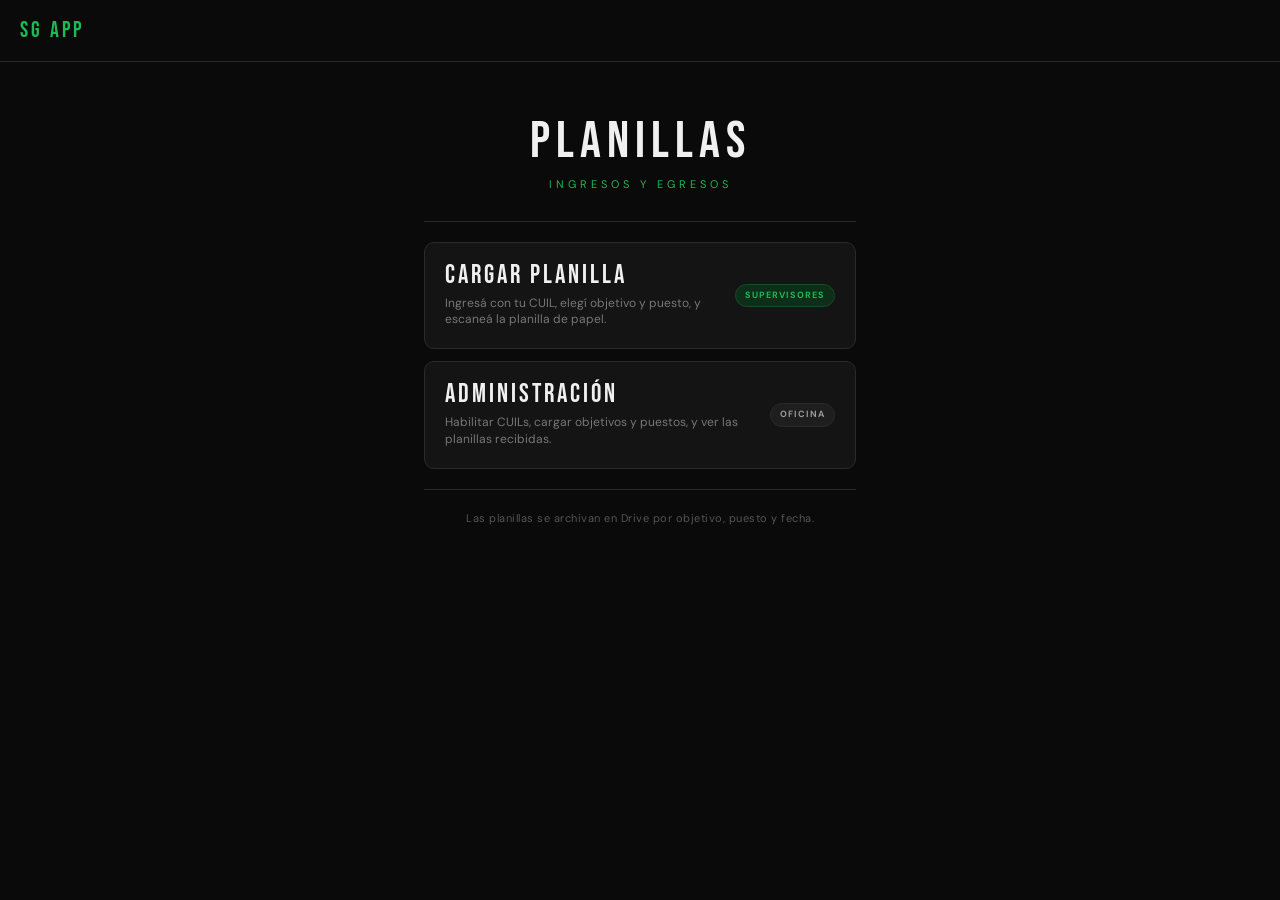
<file: index.html>
<!doctype html>
<html lang="es">
<head>
  <meta charset="utf-8">
  <meta name="viewport" content="width=device-width, initial-scale=1, viewport-fit=cover">
  <meta name="theme-color" content="#0a0a0a">
  <title>Planillas · SG APP</title>
  <link rel="preconnect" href="https://fonts.googleapis.com">
  <link rel="preconnect" href="https://fonts.gstatic.com" crossorigin>
  <link rel="stylesheet" href="assets/styles.css">
  <style>
    .wrap > section { gap: 20px; }
    .doors { display: flex; flex-direction: column; gap: 12px; }
    .door {
      display: flex; align-items: center; justify-content: space-between; gap: 16px;
      text-decoration: none; background: var(--surface); border: 1px solid var(--border);
      border-radius: 10px; padding: 20px; transition: border-color .15s, transform .15s;
    }
    .door:hover, .door:focus-visible { border-color: var(--accent); outline: none; }
    .door:active { transform: scale(.98); }
    .door .d-title { font-family: var(--display); font-size: 26px; letter-spacing: 3px; line-height: 1; color: var(--text); }
    .door .d-sub { font-size: 12px; color: var(--muted); margin-top: 6px; line-height: 1.4; }
    .door .d-tag {
      flex-shrink: 0; font-size: 9px; font-weight: 700; letter-spacing: 1px; text-transform: uppercase;
      padding: 4px 9px; border-radius: 20px; color: var(--accent); background: #0d2e18; border: 1px solid #1a4a26;
    }
    .door.admin .d-tag { color: #9a9a9a; background: var(--surface2); border-color: var(--border); }
    .foot { font-size: 11px; color: #555; text-align: center; letter-spacing: .5px; }
  </style>
</head>
<body>
  <header class="topbar">
    <a class="brand" href="./">SG APP</a>
  </header>

  <main class="wrap">
    <section>
      <div class="brand-block">
        <div class="title">PLANILLAS</div>
        <div class="subtitle">Ingresos y egresos</div>
      </div>
      <div class="divider"></div>

      <nav class="doors">
        <a class="door" href="app/">
          <div>
            <div class="d-title">CARGAR PLANILLA</div>
            <div class="d-sub">Ingresá con tu CUIL, elegí objetivo y puesto, y escaneá la planilla de papel.</div>
          </div>
          <span class="d-tag">Supervisores</span>
        </a>
        <a class="door admin" href="admin/">
          <div>
            <div class="d-title">ADMINISTRACIÓN</div>
            <div class="d-sub">Habilitar CUILs, cargar objetivos y puestos, y ver las planillas recibidas.</div>
          </div>
          <span class="d-tag">Oficina</span>
        </a>
      </nav>

      <div class="divider"></div>
      <p class="foot">Las planillas se archivan en Drive por objetivo, puesto y fecha.</p>
    </section>
  </main>
</body>
</html>
</file>
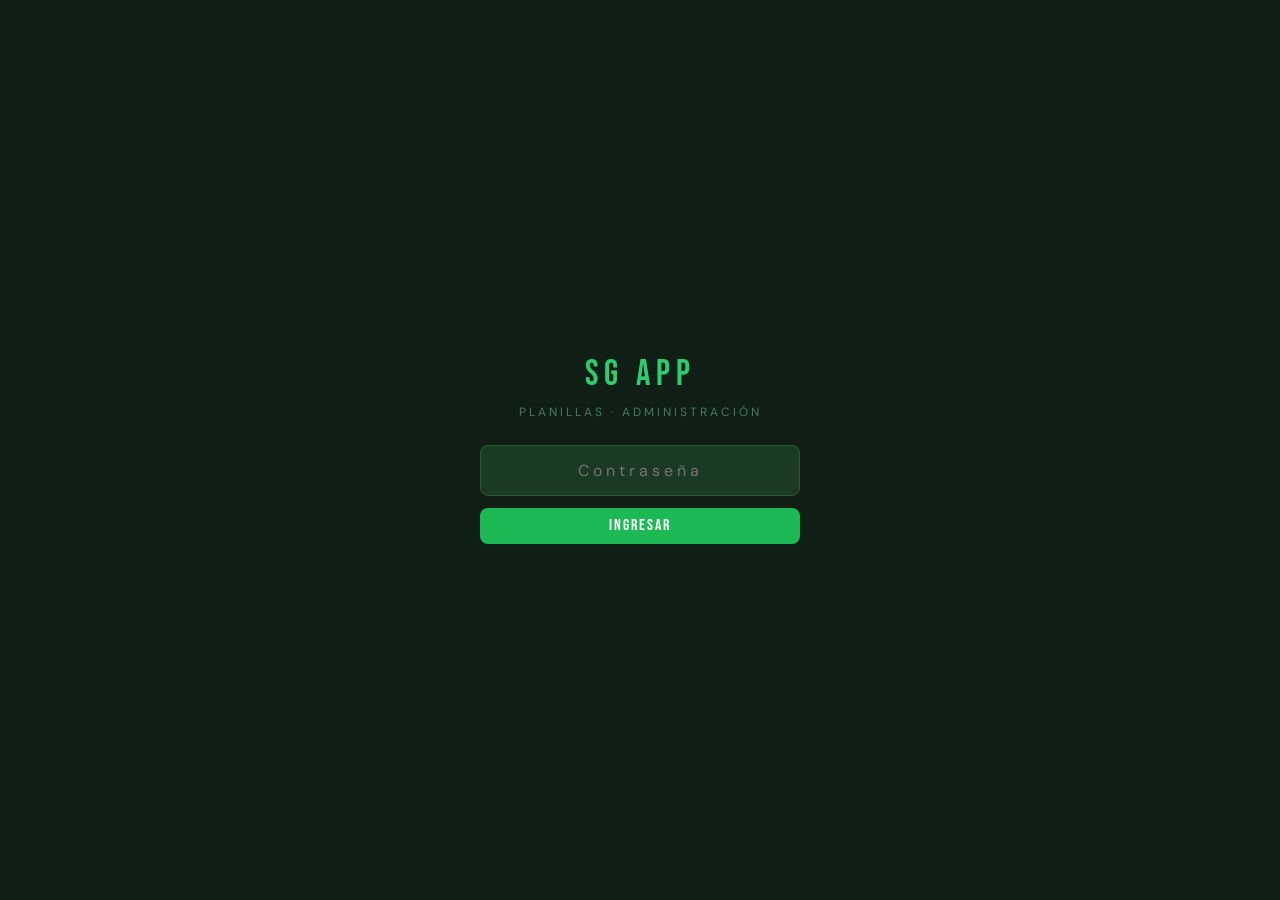
<file: admin/index.html>
<!doctype html>
<html lang="es">
<head>
  <meta charset="utf-8">
  <meta name="viewport" content="width=device-width, initial-scale=1, viewport-fit=cover">
  <meta name="robots" content="noindex">
  <meta name="theme-color" content="#0f1f16">
  <title>Administración · Planillas SG APP</title>
  <link rel="preconnect" href="https://fonts.googleapis.com">
  <link rel="preconnect" href="https://fonts.gstatic.com" crossorigin>
  <link rel="stylesheet" href="../assets/styles.css">
  <style>
    /* ─── LOGIN ─── */
    .admin-login {
      position: fixed; inset: 0; z-index: 999; background: #0f1f16;
      display: flex; flex-direction: column; align-items: center; justify-content: center; gap: 24px; padding: 24px;
    }
    .admin-login .l-logo { font-family: 'Bebas Neue', sans-serif; font-size: 36px; letter-spacing: 6px; color: #2ecc71; line-height: 1; }
    .admin-login .l-sub { font-size: 12px; letter-spacing: 3px; color: #4a7a5c; text-transform: uppercase; margin-top: -14px; }
    .admin-login form { display: flex; flex-direction: column; gap: 12px; width: 100%; max-width: 320px; }
    body.admin .admin-login input {
      padding: 14px 16px; background: #1a3a24; border: 1px solid #2a5a34; color: #a0d4b0;
      text-align: center; letter-spacing: 4px; font-size: 16px;
    }
    body.admin .admin-login input:focus { border-color: #2ecc71; }
    .admin-login .btn { background: #1db954; padding: 14px; font-size: 20px; letter-spacing: 3px; }
    .admin-login .btn:hover { background: #158a3e; }
    .admin-login .msg { background: transparent; border: 0; color: #e63030; text-align: center; padding: 0; }

    /* ─── PESTAÑAS ─── */
    .tabs { display: flex; border: 1px solid var(--border); border-radius: 8px; overflow: hidden; background: var(--surface); margin-bottom: 28px; width: fit-content; max-width: 100%; overflow-x: auto; }
    .tab {
      padding: 10px 18px; border: 0; background: var(--bg); color: var(--muted);
      font-family: 'DM Sans', sans-serif; font-size: 13px; font-weight: 600; letter-spacing: .5px; white-space: nowrap; transition: all .15s;
    }
    .tab + .tab { border-left: 1px solid var(--border); }
    .tab[aria-selected="true"] { background: var(--accent-soft); color: var(--accent); }
    .tab:hover { color: var(--accent); }
    #mainErr, #mainOk { margin-bottom: 16px; }

    .grid { display: grid; grid-template-columns: minmax(260px, 320px) 1fr; gap: 20px; align-items: start; }
    @media (max-width: 820px) { .grid { grid-template-columns: 1fr; } }

    /* ─── OBJETIVOS (estilo tarjeta) ─── */
    .obj { background: var(--surface); border: 1px solid var(--border); border-radius: 12px; overflow: hidden; }
    .obj + .obj { margin-top: 12px; }
    .obj.off { opacity: .65; }
    .obj-head { display: flex; justify-content: space-between; align-items: center; gap: 12px; flex-wrap: wrap; padding: 16px 20px; }
    .obj-head h3 { font-size: 20px; letter-spacing: 2px; display: flex; align-items: center; gap: 8px; }
    .obj-count { font-family: 'DM Sans', sans-serif; font-size: 10px; font-weight: 700; padding: 2px 8px; border-radius: 6px; background: #eef1ef; color: #3a4a41; letter-spacing: 0; }
    .puestos { list-style: none; border-top: 1px solid var(--border); background: var(--bg); padding: 6px 20px; }
    .puestos li { display: flex; justify-content: space-between; align-items: center; gap: 8px; padding: 8px 0; border-bottom: 1px solid var(--border); flex-wrap: wrap; }
    .puestos li:last-child { border-bottom: 0; }
    .pname { font-size: 14px; font-weight: 600; }
    .puestos li.off .pname { color: var(--muted); text-decoration: line-through; }
    .addp { display: flex; gap: 10px; padding: 14px 20px 18px; background: var(--bg); border-top: 1px solid var(--border); }
    .addp input { background: var(--surface) !important; }
    .tools { display: flex; gap: 6px; flex-wrap: wrap; }

    .toolbar { display: flex; gap: 12px; flex-wrap: wrap; align-items: flex-end; margin-bottom: 14px; }
    .toolbar > div { flex: 1 1 170px; display: flex; flex-direction: column; gap: 6px; }
    .toolbar label { margin-bottom: 0; }
    body.admin .check { display: flex; align-items: center; gap: 10px; font-size: 13px; letter-spacing: 0; text-transform: none; color: var(--text); font-weight: 500; margin: 0; }
    body.admin .check input { width: 18px; height: 18px; padding: 0; }
    .empty { text-align: center; padding: 40px 20px !important; color: var(--muted); font-size: 14px; white-space: normal !important; }
    td a.btn { text-decoration: none; }
  </style>
</head>
<body class="admin">
  <!-- Ingreso -->
  <div class="admin-login" id="v-login">
    <div class="l-logo">SG APP</div>
    <div class="l-sub">Planillas · Administración</div>
    <form id="loginForm">
      <input type="password" id="pass" placeholder="Contraseña" autocomplete="current-password" aria-label="Contraseña" required>
      <div class="msg err hidden" id="loginErr" role="alert"></div>
      <button class="btn block" type="submit" id="btnLogin">INGRESAR</button>
    </form>
  </div>

  <header class="topbar">
    <a class="brand" href="../">SG APP <span>Planillas · Administración</span></a>
    <div class="who hidden" id="who"><button class="link" id="btnLogout" type="button">Cerrar sesión</button></div>
  </header>

  <!-- Panel -->
  <main class="wrap wide hidden" id="v-main">
    <div class="tabs" role="tablist">
      <button class="tab" role="tab" data-tab="usuarios" aria-selected="true">Usuarios habilitados</button>
      <button class="tab" role="tab" data-tab="objetivos" aria-selected="false">Objetivos y puestos</button>
      <button class="tab" role="tab" data-tab="cargas" aria-selected="false">Planillas recibidas</button>
    </div>
    <div class="msg err hidden" id="mainErr" role="alert"></div>
    <div class="msg ok hidden" id="mainOk" role="status"></div>

    <!-- Usuarios -->
    <section data-panel="usuarios">
      <div class="section-title">Usuarios — CUILs habilitados para cargar</div>
      <div class="grid">
        <form class="panel" id="userForm">
          <h2 id="userFormTitle">Habilitar CUIL</h2>
          <label for="uCuil">CUIL</label>
          <input id="uCuil" inputmode="numeric" placeholder="20-12345678-9" required>
          <label for="uNombre">Nombre y apellido</label>
          <input id="uNombre" required>
          <label for="uRol">Rol</label>
          <select id="uRol">
            <option>Supervisor</option>
            <option>Vigilador</option>
            <option>Administrativo</option>
          </select>
          <label class="check"><input type="checkbox" id="uActivo" checked> Puede cargar planillas</label>
          <div class="actions">
            <button class="btn block" type="submit">GUARDAR USUARIO</button>
            <button class="btn ghost block hidden" type="button" id="userCancel">Cancelar edición</button>
          </div>
        </form>
        <div>
          <div class="toolbar"><div><label for="uFilter">Buscar</label><input id="uFilter" placeholder="Nombre o CUIL"></div></div>
          <div class="table-wrap"><table>
            <thead><tr><th>Nombre</th><th>CUIL</th><th>Rol</th><th>Estado</th><th></th></tr></thead>
            <tbody id="uRows"></tbody>
          </table></div>
        </div>
      </div>
    </section>

    <!-- Objetivos -->
    <section data-panel="objetivos" class="hidden">
      <div class="section-title">Objetivos y puestos</div>
      <div class="grid">
        <form class="panel" id="objForm">
          <h2>Nuevo objetivo</h2>
          <label for="oNombre">Nombre del objetivo</label>
          <input id="oNombre" placeholder="Ej.: Planta Norte" required>
          <div class="hint">Su carpeta en Drive se crea con la primera planilla que se suba.</div>
          <button class="btn block" type="submit">AGREGAR OBJETIVO</button>
        </form>
        <div id="objList"></div>
      </div>
    </section>

    <!-- Cargas -->
    <section data-panel="cargas" class="hidden">
      <div class="section-title">Planillas recibidas</div>
      <div class="toolbar">
        <div><label for="cObj">Objetivo</label><select id="cObj"></select></div>
        <div><label for="cDesde">Planilla desde</label><input type="date" id="cDesde"></div>
        <div><label for="cHasta">Planilla hasta</label><input type="date" id="cHasta"></div>
        <div><label for="cText">Buscar</label><input id="cText" placeholder="Puesto o usuario"></div>
      </div>
      <div class="table-wrap"><table>
        <thead><tr><th>Fecha planilla</th><th>Objetivo</th><th>Puesto</th><th>Cargada por</th><th>Cargada el</th><th>Hojas</th><th></th></tr></thead>
        <tbody id="cRows"></tbody>
      </table></div>
      <p class="hint" style="margin-top:10px">Se muestran las últimas 500 cargas. El historial completo está en la hoja «Cargas».</p>
    </section>
  </main>

  <script src="../assets/config.js"></script>
  <script src="../assets/api.js"></script>
  <script>
  (function () {
    const $ = id => document.getElementById(id);
    const ses = store('session');
    let token = ses.get('planillas_admin');
    let data = { usuarios: [], objetivos: [], cargas: [] };

    function msg(kind, text) {
      $('mainErr').classList.add('hidden'); $('mainOk').classList.add('hidden');
      if (!text) return;
      const el = kind === 'ok' ? $('mainOk') : $('mainErr');
      el.textContent = text; el.classList.remove('hidden');
      if (kind === 'ok') setTimeout(() => el.classList.add('hidden'), 3000);
    }

    async function call(action, payload, okText) {
      try {
        const r = await api(action, Object.assign({ token }, payload || {}));
        if (okText) msg('ok', okText);
        return r;
      } catch (err) {
        if (err.code === 'AUTH') { logout(); $('loginErr').textContent = err.message; $('loginErr').classList.remove('hidden'); }
        else msg('err', err.message);
        throw err;
      }
    }

    /* ---------- Sesión ---------- */
    function showMain(on) {
      $('v-login').classList.toggle('hidden', on);
      $('v-main').classList.toggle('hidden', !on);
      $('who').classList.toggle('hidden', !on);
    }
    function logout() { token = null; ses.del('planillas_admin'); showMain(false); }
    $('btnLogout').onclick = logout;

    $('loginForm').addEventListener('submit', async e => {
      e.preventDefault();
      const b = $('btnLogin'); b.disabled = true;
      $('loginErr').classList.add('hidden');
      try {
        const r = await api('adminLogin', { password: $('pass').value });
        token = r.token; ses.set('planillas_admin', token);
        $('pass').value = '';
        showMain(true); await reload();
      } catch (err) {
        $('loginErr').textContent = err.message; $('loginErr').classList.remove('hidden');
      } finally { b.disabled = false; }
    });

    async function reload() {
      data = await call('adminData');
      renderUsers(); renderObjs(); renderCargasFilters(); renderCargas();
    }

    /* ---------- Pestañas ---------- */
    document.querySelectorAll('.tab').forEach(t => t.addEventListener('click', () => {
      document.querySelectorAll('.tab').forEach(x => x.setAttribute('aria-selected', x === t));
      document.querySelectorAll('[data-panel]').forEach(p => p.classList.toggle('hidden', p.dataset.panel !== t.dataset.tab));
      msg();
    }));

    /* ---------- Usuarios ---------- */
    let editingCuil = null;
    $('uCuil').addEventListener('input', e => {
      const d = e.target.value.replace(/\D/g, '').slice(0, 11);
      e.target.value = d.length > 10 ? fmtCuil(d) : d.length > 2 ? d.slice(0, 2) + '-' + d.slice(2) : d;
    });
    $('uFilter').addEventListener('input', renderUsers);

    function renderUsers() {
      const f = $('uFilter').value.trim().toLowerCase(), fd = f.replace(/\D/g, '');
      const list = data.usuarios
        .filter(u => !f || String(u.nombre).toLowerCase().includes(f) || (fd && u.cuil.includes(fd)))
        .sort((a, b) => String(a.nombre).localeCompare(String(b.nombre), 'es'));
      $('uRows').innerHTML = list.length ? list.map(u => `
        <tr>
          <td>${esc(u.nombre)}</td><td>${fmtCuil(u.cuil)}</td><td>${esc(u.rol)}</td>
          <td><span class="pill ${u.activo ? 'on' : 'off'}">${u.activo ? 'Habilitado' : 'Bloqueado'}</span></td>
          <td class="tools">
            <button class="btn ghost sm" data-toggle="${u.cuil}">${u.activo ? 'Bloquear' : 'Habilitar'}</button>
            <button class="btn ghost sm" data-edit="${u.cuil}">Editar</button>
            <button class="btn danger sm" data-del="${u.cuil}">Eliminar</button>
          </td>
        </tr>`).join('') : `<tr><td colspan="5" class="empty">${f ? 'Ningún usuario coincide con la búsqueda.' : 'Todavía no hay CUILs habilitados. Agregá el primero con el formulario.'}</td></tr>`;

      $('uRows').querySelectorAll('[data-toggle]').forEach(b => b.onclick = async () => {
        const u = data.usuarios.find(x => x.cuil === b.dataset.toggle);
        await call('adminSaveUser', Object.assign({}, u, { activo: !u.activo }), u.activo ? 'Usuario bloqueado.' : 'Usuario habilitado.');
        reload();
      });
      $('uRows').querySelectorAll('[data-edit]').forEach(b => b.onclick = () => {
        const u = data.usuarios.find(x => x.cuil === b.dataset.edit);
        editingCuil = u.cuil;
        $('uCuil').value = fmtCuil(u.cuil); $('uCuil').readOnly = true;
        $('uNombre').value = u.nombre; $('uRol').value = u.rol || 'Supervisor'; $('uActivo').checked = u.activo;
        $('userFormTitle').textContent = 'Editar usuario';
        $('userCancel').classList.remove('hidden');
        $('uNombre').focus();
      });
      $('uRows').querySelectorAll('[data-del]').forEach(b => b.onclick = async () => {
        const u = data.usuarios.find(x => x.cuil === b.dataset.del);
        if (!confirm(`¿Eliminar a ${u.nombre}? Las planillas que cargó no se borran.`)) return;
        await call('adminDeleteUser', { cuil: u.cuil }, 'Usuario eliminado.');
        reload();
      });
    }

    function resetUserForm() {
      editingCuil = null; $('userForm').reset(); $('uCuil').readOnly = false; $('uActivo').checked = true;
      $('userFormTitle').textContent = 'Habilitar CUIL'; $('userCancel').classList.add('hidden');
    }
    $('userCancel').onclick = resetUserForm;
    $('userForm').addEventListener('submit', async e => {
      e.preventDefault();
      const cuil = $('uCuil').value.replace(/\D/g, '');
      if (cuil.length !== 11) return msg('err', 'El CUIL tiene 11 números.');
      if (!editingCuil && data.usuarios.some(u => u.cuil === cuil)) return msg('err', 'Ese CUIL ya está cargado. Usá Editar en la lista.');
      await call('adminSaveUser', { cuil, nombre: $('uNombre').value, rol: $('uRol').value, activo: $('uActivo').checked }, 'Usuario guardado.');
      resetUserForm(); reload();
    });

    /* ---------- Objetivos y puestos ---------- */
    function renderObjs() {
      const list = [...data.objetivos].sort((a, b) => (b.activo - a.activo) || String(a.nombre).localeCompare(String(b.nombre), 'es'));
      $('objList').innerHTML = list.length ? list.map(o => `
        <article class="obj ${o.activo ? '' : 'off'}">
          <div class="obj-head">
            <h3>${esc(o.nombre)} <span class="obj-count">${o.puestos.length} ${o.puestos.length === 1 ? 'puesto' : 'puestos'}</span> ${o.activo ? '' : '<span class="pill off">Deshabilitado</span>'}</h3>
            <div class="tools">
              <button class="btn ghost sm" data-orename="${o.id}">Renombrar</button>
              <button class="btn ghost sm" data-otoggle="${o.id}">${o.activo ? 'Deshabilitar' : 'Habilitar'}</button>
            </div>
          </div>
          <ul class="puestos">
            ${o.puestos.length ? o.puestos.map(p => `
              <li class="${p.activo ? '' : 'off'}"><span class="pname">${esc(p.nombre)}</span>
                <span class="tools">
                  <button class="btn ghost sm" data-prename="${p.id}" data-obj="${o.id}">Renombrar</button>
                  <button class="btn ghost sm" data-ptoggle="${p.id}" data-obj="${o.id}">${p.activo ? 'Deshabilitar' : 'Habilitar'}</button>
                </span></li>`).join('') : '<li class="muted small">Sin puestos. Los supervisores no van a ver este objetivo hasta que tenga al menos uno.</li>'}
          </ul>
          <form class="addp" data-addp="${o.id}">
            <input placeholder="Nuevo puesto (ej.: Portería principal)" aria-label="Nuevo puesto para ${esc(o.nombre)}" required>
            <button class="btn sm" type="submit">AGREGAR</button>
          </form>
        </article>`).join('') : '<div class="panel empty">Todavía no hay objetivos. Creá el primero con el formulario.</div>';

      const findO = id => data.objetivos.find(o => o.id === id);
      const findP = (oid, pid) => findO(oid).puestos.find(p => p.id === pid);

      $('objList').querySelectorAll('[data-orename]').forEach(b => b.onclick = async () => {
        const o = findO(b.dataset.orename);
        const n = prompt('Nuevo nombre del objetivo (también se renombra su carpeta en Drive):', o.nombre);
        if (!n || n.trim() === o.nombre) return;
        await call('adminSaveObjetivo', { id: o.id, nombre: n, activo: o.activo }, 'Objetivo renombrado.'); reload();
      });
      $('objList').querySelectorAll('[data-otoggle]').forEach(b => b.onclick = async () => {
        const o = findO(b.dataset.otoggle);
        await call('adminSaveObjetivo', { id: o.id, nombre: o.nombre, activo: !o.activo }, o.activo ? 'Objetivo deshabilitado.' : 'Objetivo habilitado.'); reload();
      });
      $('objList').querySelectorAll('[data-prename]').forEach(b => b.onclick = async () => {
        const p = findP(b.dataset.obj, b.dataset.prename);
        const n = prompt('Nuevo nombre del puesto (también se renombra su carpeta en Drive):', p.nombre);
        if (!n || n.trim() === p.nombre) return;
        await call('adminSavePuesto', { id: p.id, objetivoId: b.dataset.obj, nombre: n, activo: p.activo }, 'Puesto renombrado.'); reload();
      });
      $('objList').querySelectorAll('[data-ptoggle]').forEach(b => b.onclick = async () => {
        const p = findP(b.dataset.obj, b.dataset.ptoggle);
        await call('adminSavePuesto', { id: p.id, objetivoId: b.dataset.obj, nombre: p.nombre, activo: !p.activo }, p.activo ? 'Puesto deshabilitado.' : 'Puesto habilitado.'); reload();
      });
      $('objList').querySelectorAll('[data-addp]').forEach(f => f.addEventListener('submit', async e => {
        e.preventDefault();
        const inp = f.querySelector('input');
        await call('adminSavePuesto', { objetivoId: f.dataset.addp, nombre: inp.value }, 'Puesto agregado.'); reload();
      }));
    }

    $('objForm').addEventListener('submit', async e => {
      e.preventDefault();
      await call('adminSaveObjetivo', { nombre: $('oNombre').value }, 'Objetivo agregado. Ahora sumale sus puestos.');
      $('oNombre').value = ''; reload();
    });

    /* ---------- Cargas ---------- */
    function renderCargasFilters() {
      const cur = $('cObj').value;
      const names = [...new Set(data.cargas.map(c => c.objetivo))].sort((a, b) => String(a).localeCompare(String(b), 'es'));
      $('cObj').innerHTML = '<option value="">Todos</option>' + names.map(n => `<option>${esc(n)}</option>`).join('');
      if (names.includes(cur)) $('cObj').value = cur;
    }
    ['cObj', 'cDesde', 'cHasta', 'cText'].forEach(id => $(id).addEventListener('input', renderCargas));

    function renderCargas() {
      const o = $('cObj').value, d = $('cDesde').value, h = $('cHasta').value, t = $('cText').value.trim().toLowerCase();
      const list = data.cargas.filter(c =>
        (!o || c.objetivo === o) && (!d || c.fecha >= d) && (!h || c.fecha <= h) &&
        (!t || String(c.puesto).toLowerCase().includes(t) || String(c.usuario).toLowerCase().includes(t)));
      $('cRows').innerHTML = list.length ? list.map(c => `
        <tr>
          <td><strong>${fmtFecha(c.fecha)}</strong></td><td>${esc(c.objetivo)}</td><td>${esc(c.puesto)}</td>
          <td>${esc(c.usuario)}</td><td>${esc(c.cargada)}</td><td>${esc(c.hojas)}</td>
          <td><a class="btn ghost sm" href="${esc(c.url)}" target="_blank" rel="noopener">Abrir</a></td>
        </tr>`).join('') : `<tr><td colspan="7" class="empty">${data.cargas.length ? 'Ninguna planilla coincide con los filtros.' : 'Todavía no se subió ninguna planilla.'}</td></tr>`;
    }

    /* ---------- Inicio ---------- */
    if (token) { showMain(true); reload().catch(() => {}); } else showMain(false);
  })();
  </script>
</body>
</html>
</file>
<file: assets/styles.css>
/* ════════════════════════════════════════════
   PLANILLAS · Estilos SG APP
   Bebas Neue (títulos, botones) + DM Sans (texto)
   body            → oscuro (ingreso, portal)
   body.day        → claro (carga en puesto)
   body.admin      → panel de administración
   ════════════════════════════════════════════ */
@import url('https://fonts.googleapis.com/css2?family=Bebas+Neue&family=DM+Sans:wght@300;400;500;600;700&display=swap');

:root {
  --bg: #0a0a0a;
  --surface: #141414;
  --surface2: #1e1e1e;
  --border: #2a2a2a;
  --text: #f0f0f0;
  --muted: #777;
  --accent: #1db954;
  --accent-dark: #158a3e;
  --accent-soft: rgba(29, 185, 84, 0.14);
  --ok: #1db954;
  --no: #e63030;
  --no-soft: rgba(230, 48, 48, 0.12);
  --warn: #b8860b;
  --warn-bg: #fff8e1;
  --warn-border: #f0d060;
  --display: 'Bebas Neue', 'Arial Narrow', sans-serif;
  --font: 'DM Sans', system-ui, -apple-system, 'Segoe UI', Roboto, sans-serif;
  color-scheme: dark;
}
body.day {
  --bg: #f0faf4; --surface: #ffffff; --surface2: #e0e0e0; --border: #b8e0c8;
  --text: #0f1f16; --muted: #4a7a5c; --accent-dark: #158a3e;
  color-scheme: light;
}
body.admin {
  --bg: #f7f8f5; --surface: #ffffff; --surface2: #eef1ef; --border: #e2e8e0;
  --text: #111a14; --muted: #6b7c70;
  --accent: #1a7a3c; --accent-dark: #155c2d; --accent-soft: #e8f5ee;
  --ok: #1a7a3c; --no: #dc2626; --no-soft: #fef2f2;
  color-scheme: light;
}

* { margin: 0; padding: 0; box-sizing: border-box; -webkit-tap-highlight-color: transparent; }
html { background: var(--bg); }
body {
  background: var(--bg); color: var(--text);
  font-family: var(--font); font-size: 15px; line-height: 1.5;
  min-height: 100dvh; overflow-x: hidden;
  -webkit-font-smoothing: antialiased;
  padding-bottom: env(safe-area-inset-bottom, 0px);
  transition: background-color .25s;
}
a { color: inherit; }
.hidden { display: none !important; }
.muted { color: var(--muted); }
.small { font-size: 12px; }

h1, h2, h3 { font-family: var(--display); font-weight: 400; line-height: 1; color: var(--text); }
h1 { font-size: 34px; letter-spacing: 3px; margin-bottom: 6px; }
h2 { font-size: 26px; letter-spacing: 2px; margin-bottom: 6px; }
h3 { font-size: 20px; letter-spacing: 2px; }
p { margin-bottom: 10px; }

/* ─── HEADER ─── */
.topbar {
  position: sticky; top: 0; z-index: 100;
  background: #0a0a0a; border-bottom: 1px solid #2a2a2a;
  padding: calc(14px + env(safe-area-inset-top, 0px)) 20px 14px;
  display: flex; align-items: center; justify-content: space-between; gap: 12px;
}
.brand {
  font-family: var(--display); font-size: 22px; letter-spacing: 3px;
  color: #1db954; text-decoration: none; user-select: none;
}
.brand span {
  font-family: var(--font); font-size: 10px; letter-spacing: 3px; text-transform: uppercase;
  color: #666; margin-left: 10px; vertical-align: middle;
}
.who { text-align: right; font-size: 12px; color: #9a9a9a; font-weight: 500; letter-spacing: .5px; }
.who #whoName { color: #f0f0f0; font-weight: 600; }
.topbar .link { color: #666; font-size: 11px; letter-spacing: 1px; text-transform: uppercase; text-decoration: none; }
.topbar .link:hover { color: #1db954; }

body.admin .topbar {
  position: static; background: #0f1f16; border-bottom: 3px solid #1a7a3c; padding: 18px 40px;
}
body.admin .brand { font-size: 26px; letter-spacing: 4px; color: #2ecc71; }
body.admin .brand span { color: #4a7a5c; border-left: 1px solid #2a4a32; padding-left: 16px; margin-left: 16px; font-size: 11px; }
body.admin .topbar .link {
  border: 1px solid #2a5a34; color: #4a7a5c; padding: 6px 14px; border-radius: 6px;
  font-size: 13px; letter-spacing: 0; text-transform: none;
}
body.admin .topbar .link:hover { color: #2ecc71; border-color: #2ecc71; }
@media (max-width: 640px) { body.admin .topbar { padding: 16px 20px; } }

/* ─── CONTENEDORES ─── */
.wrap { width: 100%; max-width: 480px; margin: 0 auto; padding: 28px 24px 48px; }
.wrap.wide { max-width: 940px; padding-top: 40px; }
.wrap > section { display: flex; flex-direction: column; gap: 18px; }

.brand-block { text-align: center; padding: 26px 0 8px; }
.brand-block .title { font-family: var(--display); font-size: 52px; letter-spacing: 6px; line-height: 1; color: var(--text); }
.brand-block .subtitle { font-size: 11px; letter-spacing: 4px; color: var(--accent); text-transform: uppercase; margin-top: 8px; }
.divider { height: 1px; background: var(--border); }

.section-title {
  font-family: var(--display); font-size: 13px; letter-spacing: 4px; color: var(--muted);
  text-transform: uppercase; margin-bottom: 14px;
}

.panel { display: flex; flex-direction: column; gap: 16px; }
body.admin .panel { background: var(--surface); border: 1px solid var(--border); border-radius: 12px; padding: 22px; gap: 14px; }
body.admin .panel h2 { font-size: 18px; color: var(--accent); margin: 0; }

/* ─── CAMPOS ─── */
label, .field-label {
  display: block; font-size: 10px; letter-spacing: 3px; text-transform: uppercase;
  color: var(--muted); font-weight: 600; margin-bottom: -8px;
}
body.admin label { font-size: 11px; letter-spacing: 2px; margin-bottom: -6px; }

input, select, textarea {
  width: 100%; background: var(--surface); border: 1px solid var(--border);
  border-radius: 8px; padding: 14px 16px; color: var(--text);
  font-family: var(--font); font-size: 16px; outline: none;
  transition: border-color .2s; appearance: none; -webkit-appearance: none;
}
select {
  background-image: linear-gradient(45deg, transparent 50%, var(--muted) 50%), linear-gradient(135deg, var(--muted) 50%, transparent 50%);
  background-position: calc(100% - 20px) 50%, calc(100% - 15px) 50%;
  background-size: 5px 5px; background-repeat: no-repeat; padding-right: 40px;
}
select:disabled { opacity: .5; }
input:focus, select:focus, textarea:focus { border-color: var(--accent); }
input[type="date"] { min-height: 52px; }
input[type="checkbox"] { -webkit-appearance: auto; appearance: auto; accent-color: var(--accent); }
body.admin input, body.admin select { background-color: var(--bg); padding: 10px 14px; font-size: 15px; }

input.big {
  font-family: var(--display); font-size: 28px; letter-spacing: 5px; text-align: center; padding: 12px 16px;
}
input.big::placeholder { font-family: var(--font); font-size: 14px; letter-spacing: 1px; opacity: .35; }

.hint { font-size: 11px; color: var(--muted); line-height: 1.4; margin-top: -8px; }
.row { display: flex; gap: 10px; flex-wrap: wrap; }
.row > * { flex: 1 1 auto; }

/* ─── BOTONES ─── */
button { font: inherit; cursor: pointer; }
.btn {
  display: inline-flex; align-items: center; justify-content: center; gap: 10px;
  padding: 16px; border: none; border-radius: 8px;
  font-family: var(--display); font-size: 20px; letter-spacing: 3px; line-height: 1;
  background: var(--accent); color: #fff; text-decoration: none;
  transition: background-color .15s, transform .15s;
}
.btn:hover { background: var(--accent-dark); }
.btn:active { transform: scale(.98); }
.btn:disabled { opacity: .5; cursor: default; transform: none; }
.btn.block { width: 100%; }
.btn.ghost {
  background: var(--surface2); color: var(--text); border: 1px solid var(--border);
  font-family: var(--font); font-size: 14px; font-weight: 500; letter-spacing: 1px;
}
body.day .btn.ghost { background: #e0e0e0; color: #333; border-color: #ccc; }
.btn.ghost:hover { border-color: var(--accent); }
.btn.danger {
  background: transparent; color: var(--no); border: 1px solid var(--no);
  font-family: var(--font); font-size: 13px; font-weight: 600; letter-spacing: .5px;
}
.btn.danger:hover { background: var(--no-soft); }
.btn.sm { padding: 9px 14px; font-size: 16px; letter-spacing: 2px; }
.btn.ghost.sm, .btn.danger.sm { font-size: 13px; letter-spacing: .5px; }
body.admin .btn { padding: 10px 22px; font-size: 16px; letter-spacing: 2px; }
body.admin .btn.ghost { background: transparent; color: var(--muted); font-size: 13px; letter-spacing: .5px; }
body.admin .btn.ghost:hover { color: var(--accent); border-color: var(--accent); }
body.admin .btn.danger { border-color: #e0a0a0; color: #c0152f; }
body.admin .btn.danger:hover { border-color: #c0152f; }
body.admin .btn.sm { padding: 7px 12px; }
.btn:focus-visible, .chip:focus-visible, .link:focus-visible, .tab:focus-visible { outline: 2px solid var(--accent); outline-offset: 2px; }
.link { background: none; border: 0; color: var(--muted); text-decoration: underline; font-size: 13px; }
.actions { display: flex; flex-direction: column; gap: 10px; margin-top: 4px; }

/* ─── MENSAJES ─── */
.msg { border-radius: 6px; padding: 9px 12px; font-size: 13px; line-height: 1.4; border: 1px solid; }
.msg.err { color: var(--no); background: var(--no-soft); border-color: rgba(230, 48, 48, .35); }
.msg.ok { color: var(--accent-dark); background: var(--accent-soft); border-color: rgba(29, 185, 84, .35); }
.msg.warn { color: var(--warn); background: var(--warn-bg); border-color: var(--warn-border); }
body:not(.day):not(.admin) .msg.ok { color: var(--accent); }

/* ─── BARRA DE DATOS (objetivo / puesto / fecha) ─── */
.tape {
  background: #1a1a1a; border: 1px solid #333; border-radius: 8px; padding: 10px 14px;
  display: grid; grid-template-columns: 1fr 1fr auto; gap: 4px 14px; color: #f0f0f0;
}
.tape .ib-label { font-size: 10px; letter-spacing: 2px; color: #888; text-transform: uppercase; }
.tape .ib-value { font-size: 13px; font-weight: 600; color: #f0f0f0; overflow: hidden; text-overflow: ellipsis; white-space: nowrap; }
.tape > div:last-child { text-align: right; }

/* ─── SELECTOR (filtros) ─── */
.chips { display: grid; grid-template-columns: repeat(3, 1fr); gap: 8px; flex: 1 1 100%; }
.chip {
  padding: 12px 6px; border: 2px solid var(--border); border-radius: 10px;
  background: var(--surface); color: var(--text);
  font-family: var(--display); font-size: 17px; letter-spacing: 2px; transition: all .15s;
}
.chip:active { transform: scale(.97); }
.chip[aria-pressed="true"] { background: #d4f5e2; border-color: var(--ok); color: #0f5c2a; }

/* ─── CARGA ─── */
.loading { display: flex; align-items: center; justify-content: center; gap: 12px; padding: 18px; font-size: 13px; color: var(--muted); letter-spacing: 2px; text-transform: uppercase; }
.spinner { width: 22px; height: 22px; border: 3px solid var(--border); border-top-color: var(--accent); border-radius: 50%; animation: spin .8s linear infinite; display: inline-block; flex-shrink: 0; }
.btn .spinner { width: 18px; height: 18px; border-color: rgba(255, 255, 255, .35); border-top-color: #fff; }
@keyframes spin { to { transform: rotate(360deg); } }
@media (prefers-reduced-motion: reduce) { .spinner { animation-duration: 2.4s; } * { transition: none !important; } }

/* ─── TABLAS Y BADGES (admin) ─── */
.table-wrap { overflow-x: auto; background: var(--surface); border: 1px solid var(--border); border-radius: 12px; }
table { border-collapse: collapse; width: 100%; font-size: 13px; }
thead th {
  background: var(--bg); color: var(--accent); font-weight: 700; text-align: left; padding: 10px 12px;
  border-bottom: 2px solid var(--accent-soft); font-size: 11px; text-transform: uppercase; letter-spacing: .04em; white-space: nowrap;
}
tbody td { padding: 9px 12px; border-bottom: 1px solid var(--border); white-space: nowrap; vertical-align: middle; }
tbody tr:last-child td { border-bottom: 0; }
.pill {
  display: inline-block; font-size: 9px; letter-spacing: 1.5px; text-transform: uppercase; font-weight: 700;
  padding: 2px 8px; border-radius: 20px; border: 1px solid;
}
.pill.on { background: #e8f5ee; color: #1a7a3c; border-color: #b8e0c8; }
.pill.off { background: #fef2f2; color: #dc2626; border-color: #e0a0a0; }
</file>
